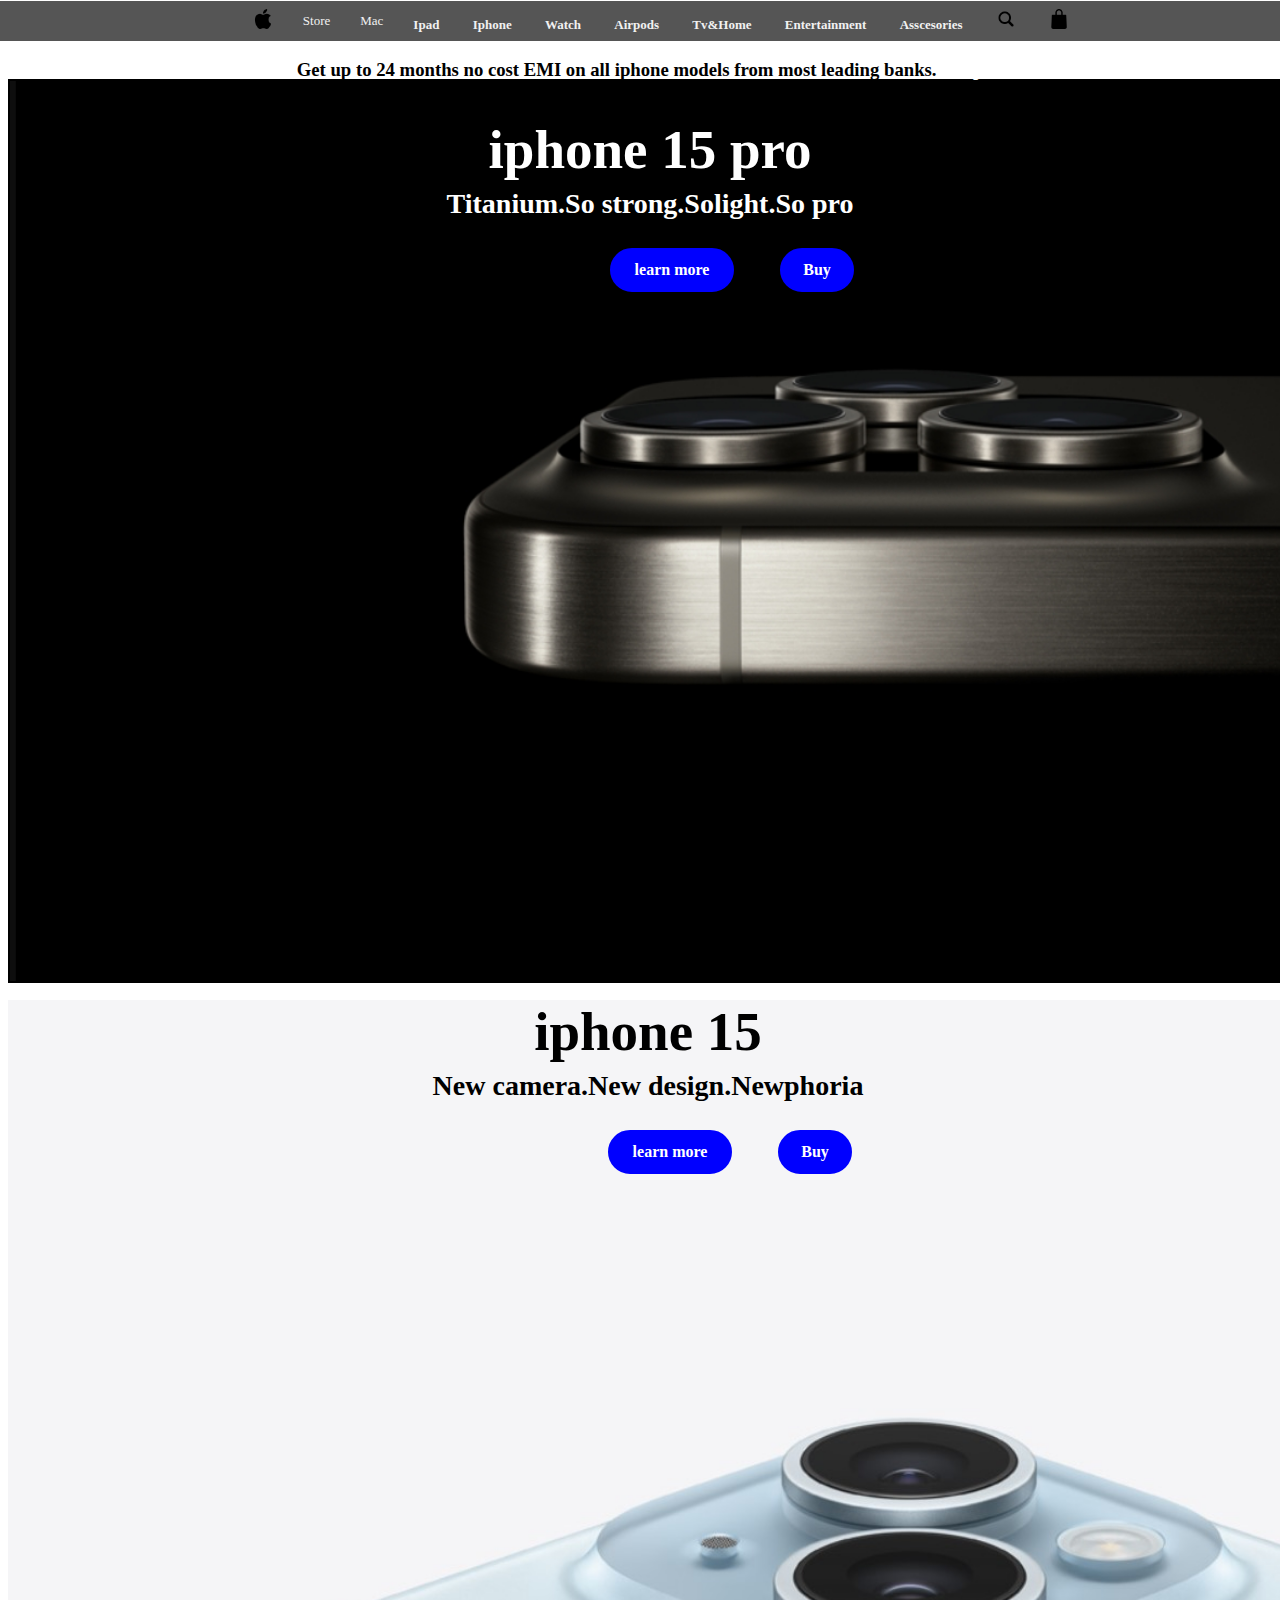
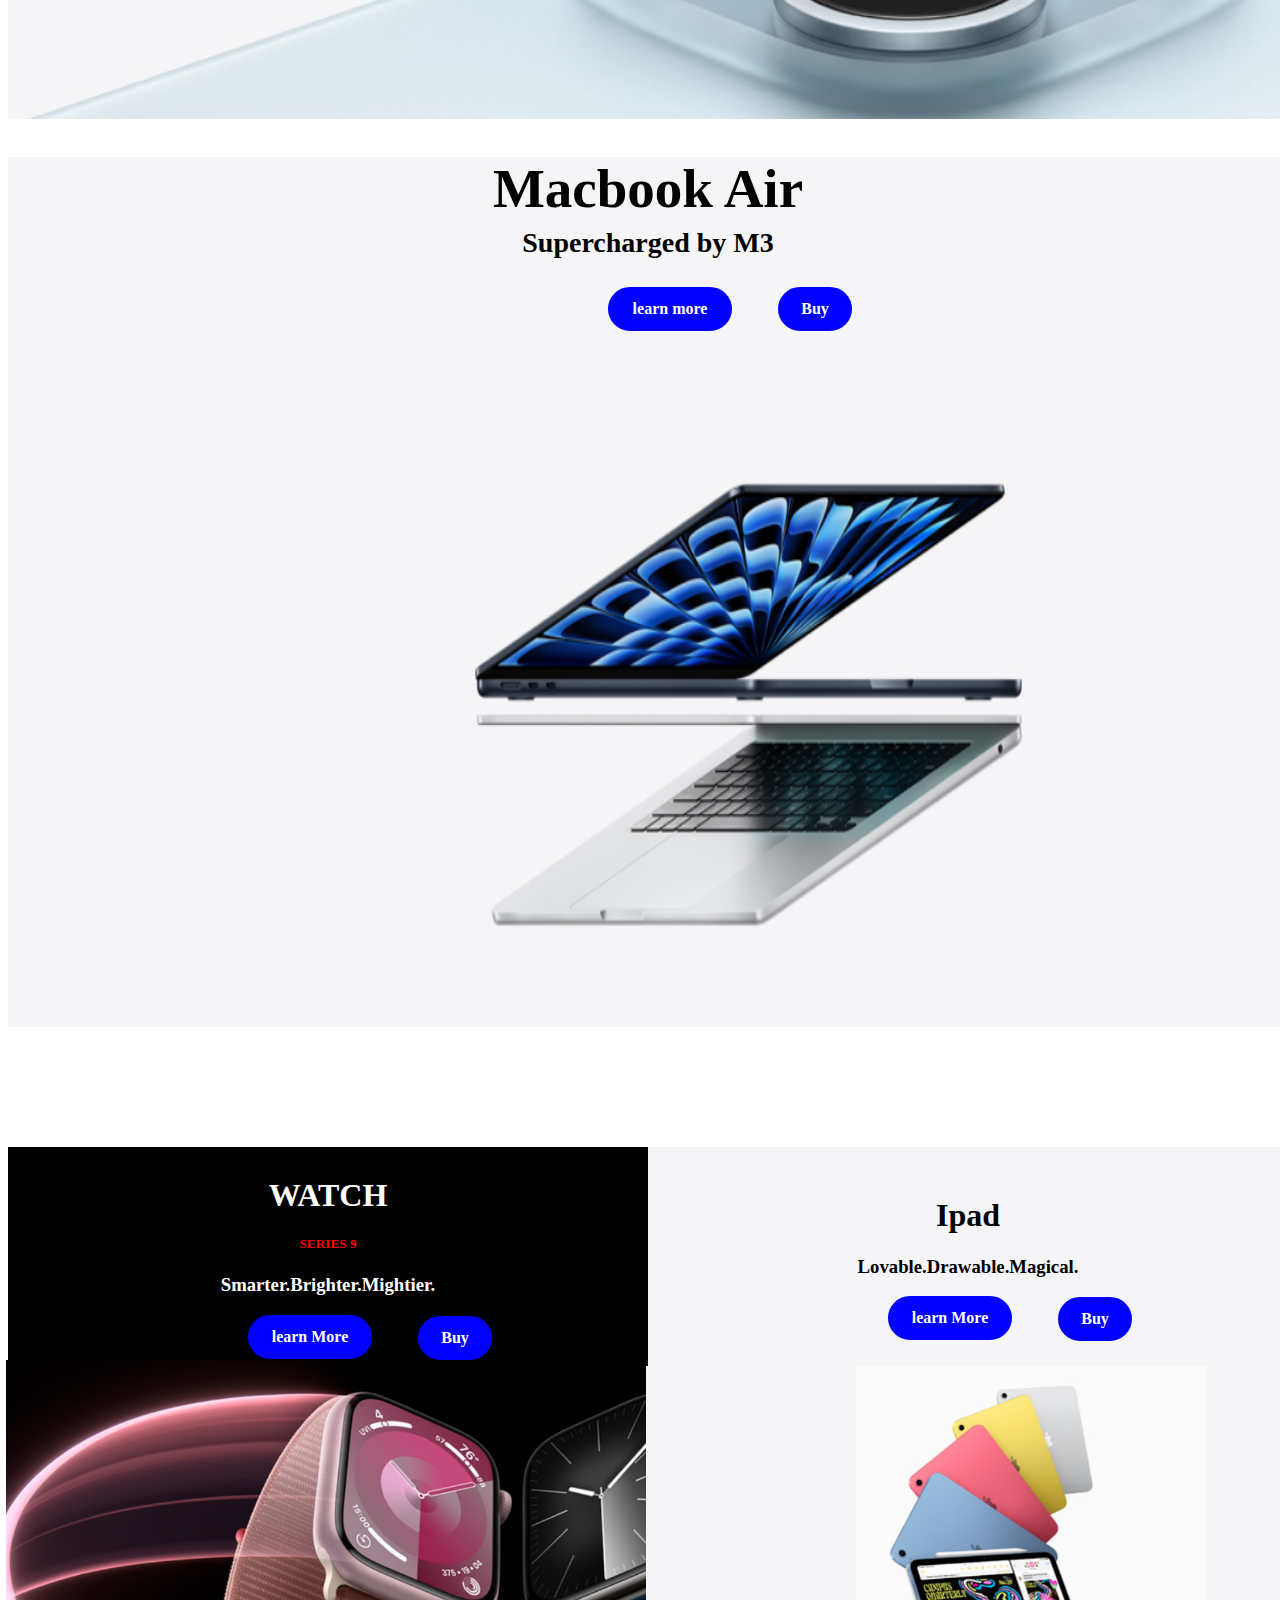
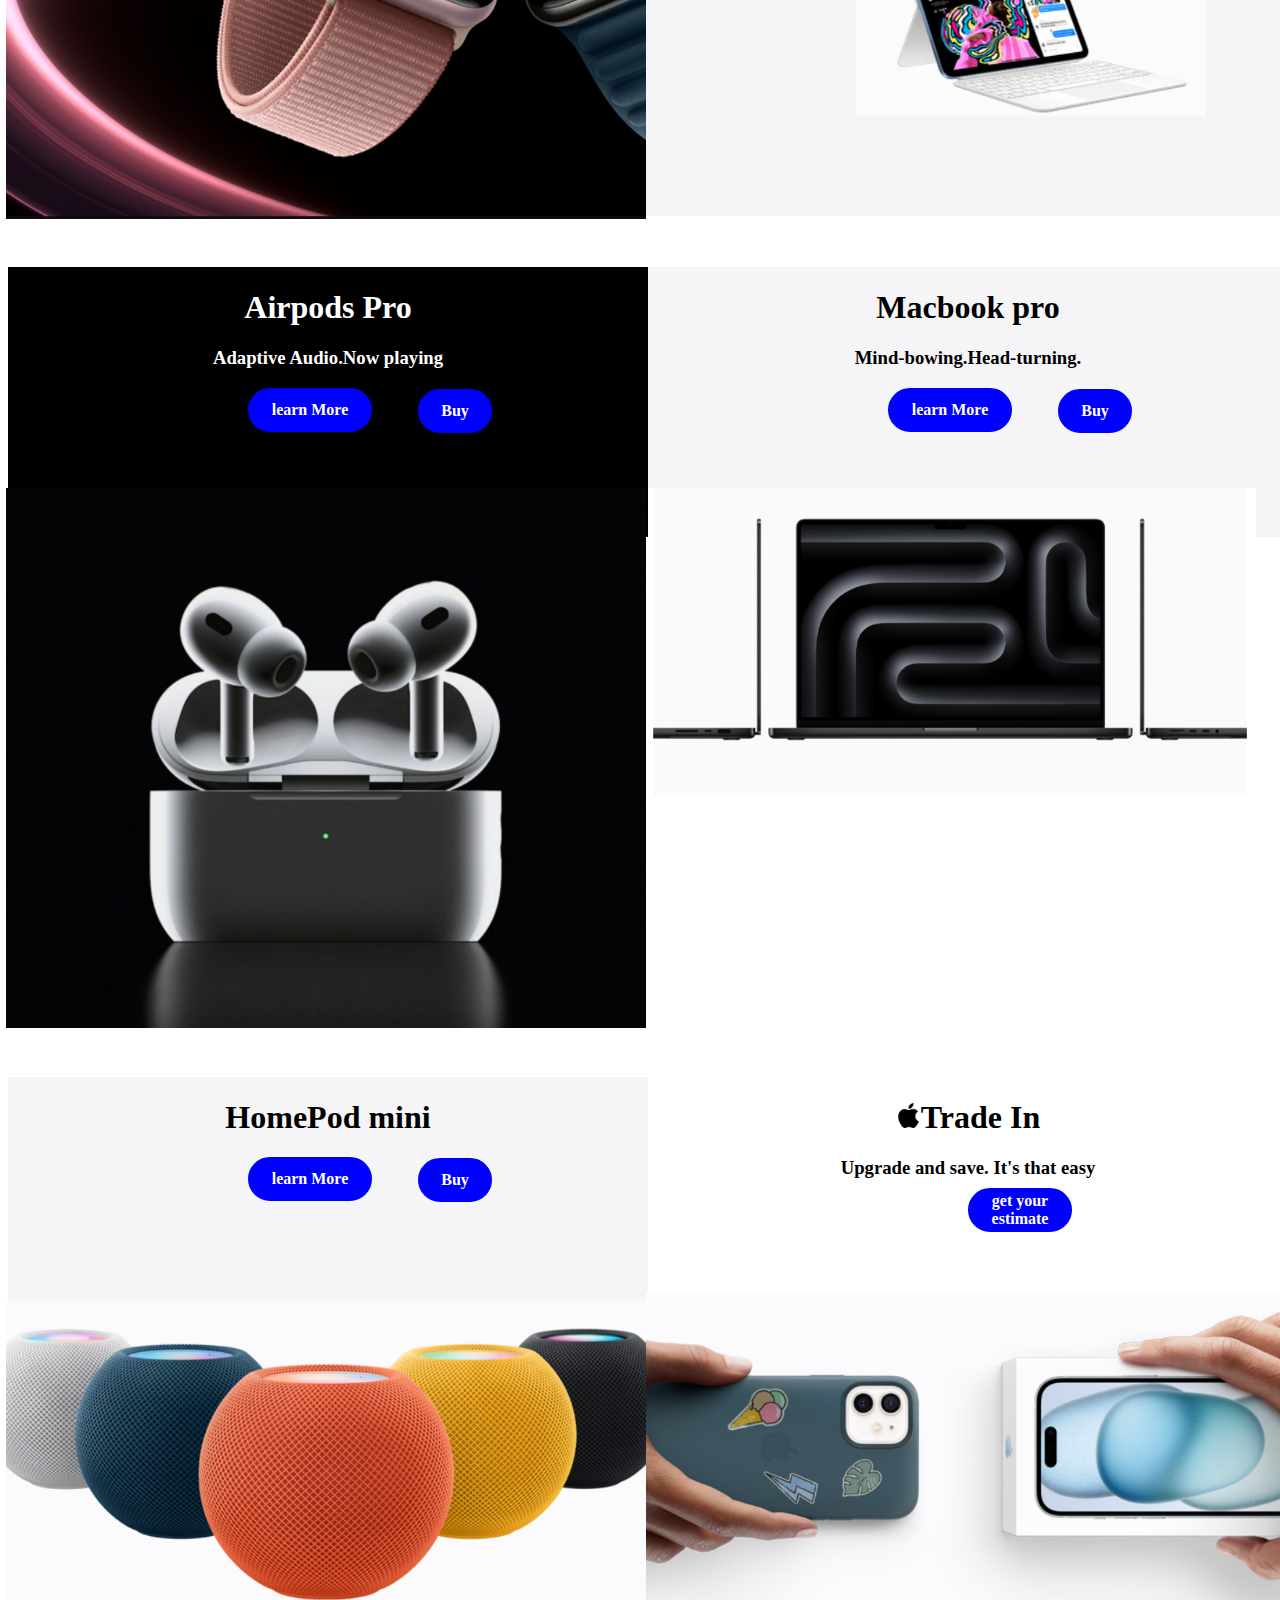
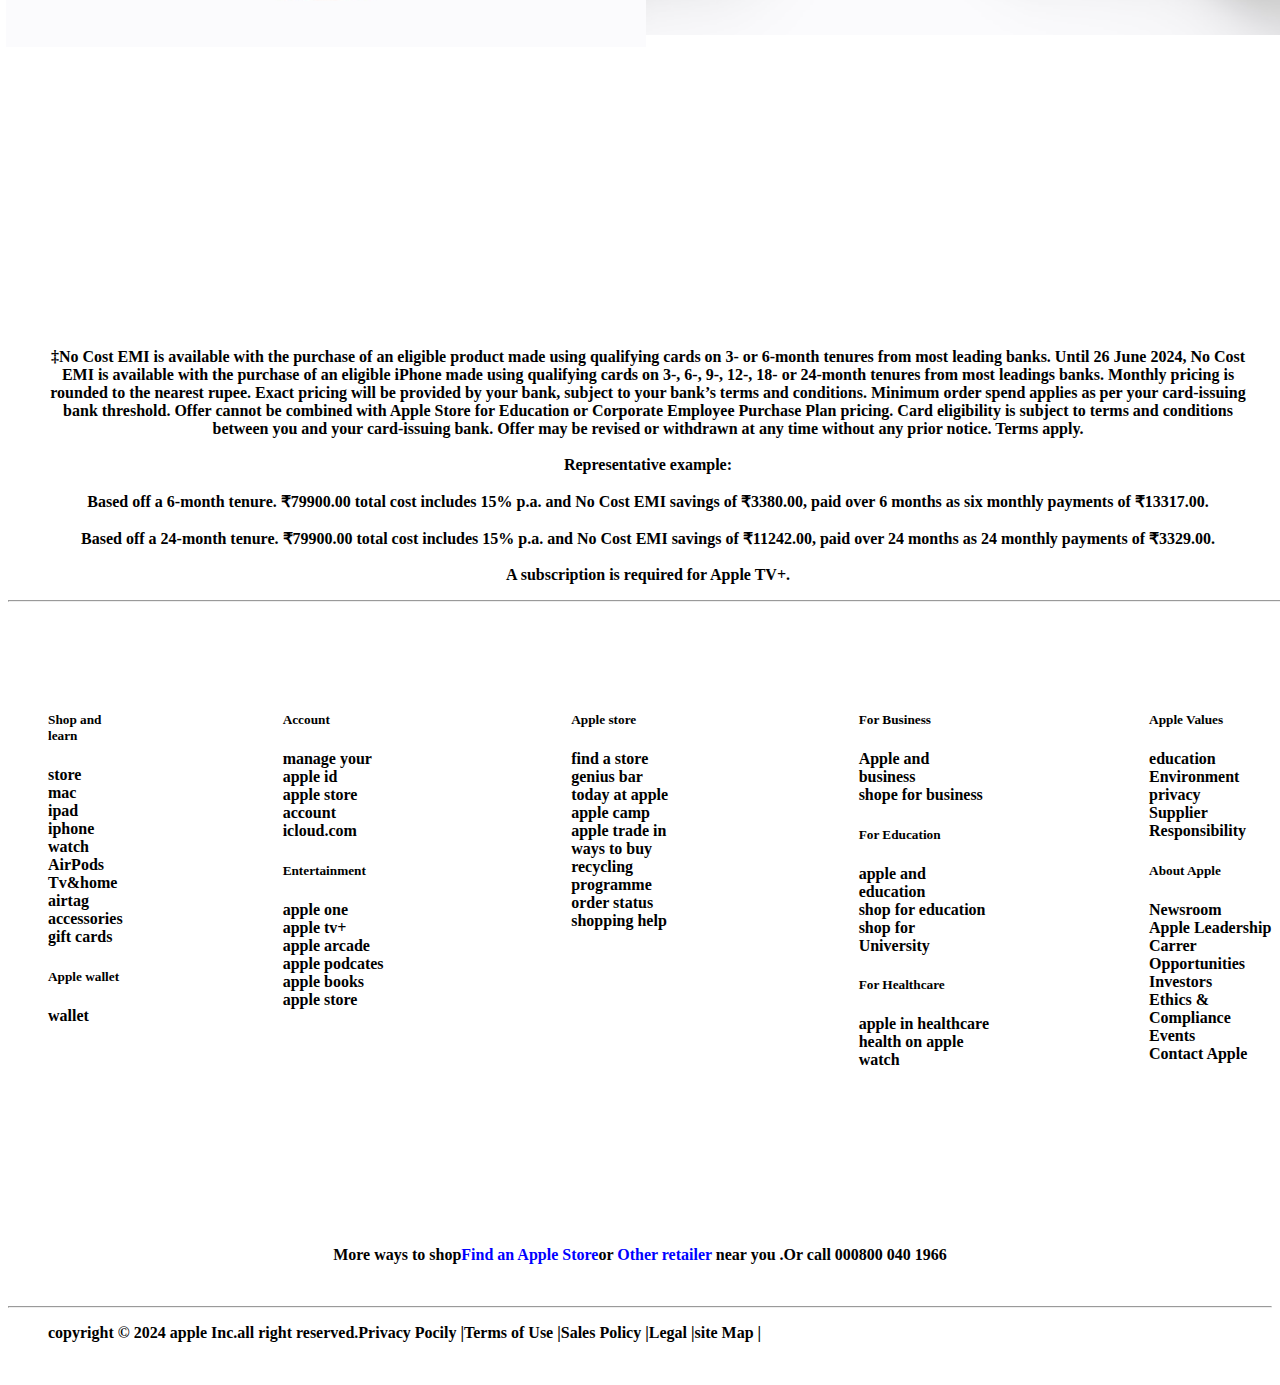
<file: index.html>
<!DOCTYPE html>
<html lang="en">
<head>
    <meta charset="UTF-8">
    <meta name="viewport" content="width=device-width, initial-scale=1.0">
    <title>Hover to Show Content</title>
      <link rel="stylesheet" href="./stylesheetapple.css">
</head>
<body>
 <div class="header">
<div class="hover-text"> <ul class="head"><li> <img src="./apple-logo.png"  height="20">
       </li>
  </div>
 <div class="hover-text"> 
    <ul class="head">
	<li> Store
	<div class="hidden-content" >
        <div class="outershop" >
		<div class="fstshop" ><ul class="head"><li> shop<li>
		<a href="https://www.apple.com/in/store"><br><br><h2>Shop The latest</h2></a>
		<a href="https://www.apple.com/in/store"><h2>Ipad</h2></a>
		<a href="https://www.apple.com/in/store"><h2>Iphone</h2></a>
        <a href="https://www.apple.com/in/store"><h2>Apple</h2></a>
		<a href="https://www.apple.com/in/store"><h2>Shop The latest</h2></a>
		</div> <div class="secondshop"><ul class="head"><li>Quicklinks<li>
		<a href="https://www.apple.com/in/store"><br><br>Find a store</a><br>
		<a href="https://www.apple.com/in/store">Shop The latest</a><br>
		<a href="https://www.apple.com/in/store">Ipad</a><br>
		<a href="https://www.apple.com/in/store">Iphone</a><br>
		<a href="https://www.apple.com/in/store">Apple</a><br>
		<a href="https://www.apple.com/in/store">Shop The latest</a><br>
		</ul></div>

		 <div class="thirddshop"><ul class="head"><li>shop special stores<li>
		<a href="https://www.apple.com/in/store"><br><br>Education</a><br>
		<a href="https://www.apple.com/in/store">Business</a><br>
		</ul>
		</div>
		</div>
		
    </div></li>
	</div>
	<div class="hover-text"> <ul class="head"><li> Mac
	<div class="hidden-content" >
        <div class="outershop" >
		   <div class="fstshop" ><ul class="head"><li>Explore Mac<li>
		<a href="https://www.apple.com/in/store"><br><br><h2>Explore All mac</h2></a>
		<a href="https://www.apple.com/in/store"><h2>MacBookAir</h2></a>
		<a href="https://www.apple.com/in/store"><h2>MacBook Pro</h2></a>
        <a href="https://www.apple.com/in/store"><h2>Imac</h2></a>
		<a href="https://www.apple.com/in/store"><h2>Mac mini</h2></a>
		<a href="https://www.apple.com/in/store"><h2>Mac Studio</h2></a>
        <a href="https://www.apple.com/in/store"><h2>Mac pro</h2></a>
		<a href="https://www.apple.com/in/store"><h2>Mac Display</h2></a><br>
		 <a href="https://www.apple.com/in/store">Compare mac</a><br>
		<a href="https://www.apple.com/in/store">Mac does that</a>



		</div> <div class="secondshop"><ul class="head"><li>Shop Mac<li>
		<a href="https://www.apple.com/in/store"><br><br>Shop Mac</a><br>
		<a href="https://www.apple.com/in/store">Mac Accessories </a><br>
		<a href="https://www.apple.com/in/store">Ways to Buy</a><br>
		
		</ul></div>

		 <div class="thirddshop"><ul class="head"><li>More from Mac<li>
		<a href="https://www.apple.com/in/store"><br><br><b>Mac Support<b></a><br>
		<a href="https://www.apple.com/in/store">AppleCare+for <b>Mac<b></a><br>
		<a href="https://www.apple.com/in/store">MacOS Sonoma </a><br>
		<a href="https://www.apple.com/in/store">Apps by Apple</a><br>
		<a href="https://www.apple.com/in/store">Community</a><br>
		<a href="https://www.apple.com/in/store">iCloud+</a><br>
		<a href="https://www.apple.com/in/store">Mac for Business</a><br>
		<a href="https://www.apple.com/in/store">Education</a><br>
		</ul>
		</div>
		</div>
    </div></li>
	</div>
    <div class="hover-text"> <ul class="head"><li> Ipad<div class="hidden-content">
		 <div class="outershop" >
		<div class="fstshop" ><ul class="head"><li> shop<li>
		<a href="https://www.apple.com/in/store"><br><br><h2>Shop The latest</h2></a>
		<a href="https://www.apple.com/in/store"><h2>Ipad</h2></a>
		<a href="https://www.apple.com/in/store"><h2>Iphone</h2></a>
        <a href="https://www.apple.com/in/store"><h2>Apple</h2></a>
		<a href="https://www.apple.com/in/store"><h2>Shop The latest</h2></a>
		</div> <div class="secondshop"><ul class="head"><li>Quicklinks<li>
		<a href="https://www.apple.com/in/store"><br><br>Find a store</a><br>
		<a href="https://www.apple.com/in/store">Shop The latest</a><br>
		<a href="https://www.apple.com/in/store">Ipad</a><br>
		<a href="https://www.apple.com/in/store">Iphone</a><br>
		<a href="https://www.apple.com/in/store">Apple</a><br>
		<a href="https://www.apple.com/in/store">Shop The latest</a><br>
		</ul></div>

		 <div class="thirddshop"><ul class="head"> <li>shop special stores<li>
		<a href="https://www.apple.com/in/store"><br><br>Education</a><br>
		<a href="https://www.apple.com/in/store">Business</a><br>
		</ul>
		</div>
		</div>
    </div></li>
	</div>
	<div class="hover-text"> <ul class="head"><li> Iphone<div class="hidden-content">
          <div class="outershop" >
		<div class="fstshop" ><ul class="head"><li> shop<li>
		<a href="https://www.apple.com/in/store"><br><br><h2>Shop The latest</h2></a>
		<a href="https://www.apple.com/in/store"><h2>Ipad</h2></a>
		<a href="https://www.apple.com/in/store"><h2>Iphone</h2></a>
        <a href="https://www.apple.com/in/store"><h2>Apple</h2></a>
		<a href="https://www.apple.com/in/store"><h2>Shop The latest</h2></a>
		</div> <div class="secondshop"><ul class="head"><li>Quicklinks<li>
		<a href="https://www.apple.com/in/store"><br><br>Find a store</a><br>
		<a href="https://www.apple.com/in/store">Shop The latest</a><br>
		<a href="https://www.apple.com/in/store">Ipad</a><br>
		<a href="https://www.apple.com/in/store">Iphone</a><br>
		<a href="https://www.apple.com/in/store">Apple</a><br>
		<a href="https://www.apple.com/in/store">Shop The latest</a><br>
		</ul></div>

		 <div class="thirddshop"><ul class="head"><li>shop special stores<li>
		<a href="https://www.apple.com/in/store"><br><br>Education</a><br>
		<a href="https://www.apple.com/in/store">Business</a><br>
		</ul>
		</div>
		</div>
    </div></li>
	</div>
	<div class="hover-text"> <ul class="head"><li>Watch<div class="hidden-content">
          <div class="outershop" >
		<div class="fstshop" ><ul class="head"><li> shop<li>
		<a href="https://www.apple.com/in/store"><br><br><h2>Shop The latest</h2></a>
		<a href="https://www.apple.com/in/store"><h2>Ipad</h2></a>
		<a href="https://www.apple.com/in/store"><h2>Iphone</h2></a>
        <a href="https://www.apple.com/in/store"><h2>Apple</h2></a>
		<a href="https://www.apple.com/in/store"><h2>Shop The latest</h2></a>
		</div> <div class="secondshop"><ul class="head"><li>Quicklinks<li>
		<a href="https://www.apple.com/in/store"><br><br>Find a store</a><br>
		<a href="https://www.apple.com/in/store">Shop The latest</a><br>
		<a href="https://www.apple.com/in/store">Ipad</a><br>
		<a href="https://www.apple.com/in/store">Iphone</a><br>
		<a href="https://www.apple.com/in/store">Apple</a><br>
		<a href="https://www.apple.com/in/store">Shop The latest</a><br>
		</ul></div>

		 <div class="thirddshop"><ul class="head"><li>shop special stores<li>
		<a href="https://www.apple.com/in/store"><br><br>Education</a><br>
		<a href="https://www.apple.com/in/store">Business</a><br>
		</ul>
		</div>
		</div>
    </div></li>
	</div>
	<div class="hover-text"> <ul class="head"><li>Airpods<div class="hidden-content">
         <div class="outershop" >
		<div class="fstshop" ><ul class="head"><li> shop<li>
		<a href="https://www.apple.com/in/store"><br><br><h2>Shop The latest</h2></a>
		<a href="https://www.apple.com/in/store"><h2>Ipad</h2></a>
		<a href="https://www.apple.com/in/store"><h2>Iphone</h2></a>
        <a href="https://www.apple.com/in/store"><h2>Apple</h2></a>
		<a href="https://www.apple.com/in/store"><h2>Shop The latest</h2></a>
		</div> <div class="secondshop"><ul class="head"><li>Quicklinks<li>
		<a href="https://www.apple.com/in/store"><br><br>Find a store</a><br>
		<a href="https://www.apple.com/in/store">Shop The latest</a><br>
		<a href="https://www.apple.com/in/store">Ipad</a><br>
		<a href="https://www.apple.com/in/store">Iphone</a><br>
		<a href="https://www.apple.com/in/store">Apple</a><br>
		<a href="https://www.apple.com/in/store">Shop The latest</a><br>
		</ul></div>

		 <div class="thirddshop"><ul class="head"><li>shop special stores<li>
		<a href="https://www.apple.com/in/store"><br><br>Education</a><br>
		<a href="https://www.apple.com/in/store">Business</a><br>
		</ul>
		</div>
		</div>
    </div></li>
	</div>
	<div class="hover-text"> <ul class="head"><li>Tv&Home<div class="hidden-content">
         <div class="outershop" >
		<div class="fstshop" ><ul class="head"><li> shop<li>
		<a href="https://www.apple.com/in/store"><br><br><h2>Shop The latest</h2></a>
		<a href="https://www.apple.com/in/store"><h2>Ipad</h2></a>
		<a href="https://www.apple.com/in/store"><h2>Iphone</h2></a>
        <a href="https://www.apple.com/in/store"><h2>Apple</h2></a>
		<a href="https://www.apple.com/in/store"><h2>Shop The latest</h2></a>
		</div> <div class="secondshop"><ul class="head"><li>Quicklinks<li>
		<a href="https://www.apple.com/in/store"><br><br>Find a store</a><br>
		<a href="https://www.apple.com/in/store">Shop The latest</a><br>
		<a href="https://www.apple.com/in/store">Ipad</a><br>
		<a href="https://www.apple.com/in/store">Iphone</a><br>
		<a href="https://www.apple.com/in/store">Apple</a><br>
		<a href="https://www.apple.com/in/store">Shop The latest</a><br>
		</ul></div>

		 <div class="thirddshop"><ul class="head"><li>shop special stores<li>
		<a href="https://www.apple.com/in/store"><br><br>Education</a><br>
		<a href="https://www.apple.com/in/store">Business</a><br>
		</ul>
		</div>
		</div>
    </div></li>
	</div>
	<div class="hover-text"> <ul class="head"><li> Entertainment<div class="hidden-content">
          <div class="outershop" >
		<div class="fstshop" ><ul class="head"><li> shop<li>
		<a href="https://www.apple.com/in/store"><br><br><h2>Shop The latest</h2></a>
		<a href="https://www.apple.com/in/store"><h2>Ipad</h2></a>
		<a href="https://www.apple.com/in/store"><h2>Iphone</h2></a>
        <a href="https://www.apple.com/in/store"><h2>Apple</h2></a>
		<a href="https://www.apple.com/in/store"><h2>Shop The latest</h2></a>
		</div> <div class="secondshop"><ul class="head"><li>Quicklinks<li>
		<a href="https://www.apple.com/in/store"><br><br>Find a store</a><br>
		<a href="https://www.apple.com/in/store">Shop The latest</a><br>
		<a href="https://www.apple.com/in/store">Ipad</a><br>
		<a href="https://www.apple.com/in/store">Iphone</a><br>
		<a href="https://www.apple.com/in/store">Apple</a><br>
		<a href="https://www.apple.com/in/store">Shop The latest</a><br>
		</ul></div>

		 <div class="thirddshop"><ul class="head"><li>shop special stores<li>
		<a href="https://www.apple.com/in/store"><br><br>Education</a><br>
		<a href="https://www.apple.com/in/store">Business</a><br>
		</ul>
		</div>
		</div>
    </div></li>
	</div>
	<div class="hover-text"> <ul class="head"><li>Asscesories<div class="hidden-content" id="a">
         <div class="outershop"  >
		<div class="fstshop" ><ul class="head"><li> shop<li>
		<a href="https://www.apple.com/in/store"><br><br><h2>Shop The latest</h2></a>
		<a href="https://www.apple.com/in/store"><h2>Ipad</h2></a>
		<a href="https://www.apple.com/in/store"><h2>Iphone</h2></a>
        <a href="https://www.apple.com/in/store"><h2>Apple</h2></a>
		<a href="https://www.apple.com/in/store"><h2>Shop The latest</h2></a>
		</div> <div class="secondshop"><ul class="head"><li>Quicklinks<li>
		<a href="https://www.apple.com/in/store"><br><br>Find a store</a><br>
		<a href="https://www.apple.com/in/store">Shop The latest</a><br>
		<a href="https://www.apple.com/in/store">Ipad</a><br>
		<a href="https://www.apple.com/in/store">Iphone</a><br>
		<a href="https://www.apple.com/in/store">Apple</a><br>
		<a href="https://www.apple.com/in/store">Shop The latest</a><br>
		</ul></div>

		 <div class="thirddshop"><ul class="head"><li>shop special stores<li>
		<a href="https://www.apple.com/in/store"><br><br>Education</a><br>
		<a href="https://www.apple.com/in/store">Business</a><br>
		</ul>
		</div>
		</div>
    </div></li>
	</div>

	<div class="hover-text"> <ul class="head"> <li><img src="./search.png" width="20px"></li>
	<div class="hidden-content" id="a"> <input type="search" >
         <div class="outershop"  >
		<div class="fstshop" >
        
   </li>
  </ul>
	</div>

	  <div class="hover-text"><ul class="head"><li><a href="https://www.apple.com/in/store"><img src="./bag.png" height="20"></a></li></div></div>




		<!-- BODY-SECTION -->

		<h3>Get up to 24 months no cost EMI on all iphone models from most leading banks.<a href="#">*shop</a></h3>
		<div class="sk">
			<h1 class="md">iphone 15 pro</h1>
			<h3 class="md1">Titanium.So strong.Solight.So pro</h3>
			 <div class="text1"><a href="https://www.apple.com/in/iphone-15-pro/">learn more</a></div>
			 <div class="text2"><a href="https://www.apple.com/in/shop/buy-iphone/iphone-15-pro">Buy</a></div>
		  
		</div>
		<div class="sk2">
	
			<h1 class="md" style="color: black;">iphone 15</h1>
			<h3 class="md1" style="color: #000;">New camera.New design.Newphoria</h3>
			 <div class="text1"><a href="https://www.apple.com/in/iphone-15/">learn more</a></div>
			 <div class="text2"><a href="https://www.apple.com/in/shop/buy-iphone/iphone-15">Buy</a></div>
		</div>
		<div class="mv"></div>
	
		<div class="sk3">
			<h1 class="md" style="color: black;">Macbook Air</h1>
			<h3 class="md1" style="color: black;">Supercharged by M3</h3>
			 <div class="text1"><a href="https://www.apple.com/in/macbook-air/">learn more</a></div>
			 <div class="text2"><a href="https://www.apple.com/in/shop/buy-mac/macbook-air">Buy</a></div>
		</div>
		<div class="mv1"><img src="./mac bk.png" height="600px" width="1480px"></div>
		
	<div class="sk4">
		<div class="sk5">
			<h1 class="md2" style="color: #ffffff;">WATCH</h1>
			 <h5 style="text-align: center; color: red;">SERIES 9</h5>
			<h3 class="md3" style="color: #ffffff;">Smarter.Brighter.Mightier.</h3> 
			<div class="text3"><a href="https://www.apple.com/in/apple-watch-series-9/">learn More</a></div>
			<div class="text4"><a href="https://www.apple.com/in/shop/buy-watch/apple-watch">Buy</a></div> 
			<div class="cd1"></div> 
		</div>
		<div class="sk6">
			<h1 class="md4" >Ipad</h1>
			<h3 class="md5">Lovable.Drawable.Magical.</h3>
			<div class="text3"><a href="https://www.apple.com/in/ipad-10.9/">learn More</a></div>
			<div class="text4"><a href="https://www.apple.com/in/shop/buy-ipad/ipad">Buy</a></div> 
			<div class="cd2"><img src="./ipad.png" width="350px" height="350px"></div>
			
		</div>
		</div>
	
		<div class="sk7">
			<div class="sk8">
				<h1 class="md6">Airpods Pro</h1>
				<h3 class="md7">Adaptive Audio.Now playing</h3> 
				<div class="text3"><a href="https://www.apple.com/in/airpods-pro/">learn More</a></div>
				<div class="text4"><a href="https://www.apple.com/in/shop/product/MTJV3HN/A/airpods-pro">Buy</a></div> 
				<div class="cd3"></div> 
			</div>
			<div class="sk9">
				<h1 class="md8">Macbook pro</h1>
				<h3 class="md9">Mind-bowing.Head-turning.</h3>
				<div class="text3"><a href="https://www.apple.com/in/macbook-pro/">learn More</a></div>
				<div class="text4"><a href="https://www.apple.com/in/shop/buy-mac/macbook-pro">Buy</a></div> 
				<div class="cd4"></div>
				
			</div>
			</div>
	
	
			<div class="sk10">
				<div class="sk11">
					<h1 class="md10">HomePod mini</h1>
					<div class="text3"><a href="https://www.apple.com/in/homepod-mini/">learn More</a></div>
					<div class="text4"><a href="https://www.apple.com/in/shop/buy-homepod/homepod-mini">Buy</a></div> 
					<div class="cd5"></div> 
				</div>
				<div class="sk12">
					<h1 class="md12"><img src="./apple-logo.png" width="25px">Trade In</h1>
					<h3 class="md13">Upgrade and save. It's that easy</h3>
					<div class="rr"><a href="https://www.apple.com/in/shop/trade-in">get your estimate</a></div>
					
					<div class="cd6"></div>
					
				</div>
				</div>

<!-- bottom-section -->

<div class="bottom-content">
	<p>            ‡No Cost EMI is available with the purchase of an eligible product made using qualifying cards on 3- or 6-month tenures from most leading banks. Until 26 June 2024, No Cost<br>
		 EMI is available with the purchase of an eligible iPhone made using qualifying cards on 3-, 6-, 9-, 12-, 18- or 24-month tenures from most leadings banks. Monthly pricing is<br>
		 rounded to the nearest rupee. Exact pricing will be provided by your bank, subject to your bank’s terms and conditions. Minimum order spend applies as per your card-issuing<br>
		 bank threshold. Offer cannot be combined with Apple Store for Education or Corporate Employee Purchase Plan pricing. Card eligibility is subject to terms and conditions <br>
		 between you and your card-issuing bank. Offer may be revised or withdrawn at any time without any prior notice. Terms apply.<br><br>

		Representative example:<br><br>

		Based off a 6-month tenure. ₹79900.00 total cost includes 15% p.a. and No Cost EMI savings of ₹3380.00, paid over 6 months as six monthly payments of ₹13317.00.<br><br>

		Based off a 24-month tenure. ₹79900.00 total cost includes 15% p.a. and No Cost EMI savings of ₹11242.00, paid over 24 months as 24 monthly payments of ₹3329.00.<br><br>

		A subscription is required for Apple TV+.</p><hr>
		</div>

		<div class="kv" >
       <div class="kvin" >
			<ul class="pv1" >
		   <li><h5>Shop and learn</h5></li>
		   <li><a href="https://www.apple.com/in/store">store</a></li>
		   <li><a href="https://www.apple.com/in/mac/">mac</a></li>
		   <li><a href="https://www.apple.com/in/ipad/">ipad</a></li>
		   <li><a href="https://www.apple.com/in/iphone/">iphone</a></li>
		   <li><a href="https://www.apple.com/in/watch/">watch</a></li>
		   <li><a href="https://www.apple.com/in/airpods/">AirPods</a></li>
		   <li><a href="https://www.apple.com/in/tv-home/">Tv&home</a></li>
		   <li><a href="https://www.apple.com/in/airtag/">airtag</a></li>
		   <li><a href="https://www.apple.com/in/shop/accessories/all">accessories</a></li>
		   <li><a href="https://www.apple.com/in/shop/gift-cards">gift cards</a></li>
		   <li><h5>Apple wallet</h5></li>
		   <li><a href="https://www.apple.com/in/wallet/">wallet</a></li>
			</ul>
			</div>
   
	  <div class="kvin" ><ul class="pv2">
				<li><h5>Account </h5></li>
				<li><a href="https://appleid.apple.com/">manage your apple id</a></li>
				<li><a href="https://www.apple.com/in/">apple store account</a></li>
				<li><a href="https://www.icloud.com/">icloud.com</a></li>
				<li><h5>Entertainment</h5></li>
				<li><a href="https://www.apple.com/in/apple-one/">apple one</a></li>
				<li><a href="https://www.apple.com/in/apple-tv-plus/">apple tv+</a></li>
				<li><a href="https://www.apple.com/in/apple-music/">apple arcade</a></li>
				<li><a href="https://www.apple.com/in/apple-arcade/">apple podcates</a></li>
				<li><a href="https://www.apple.com/in/apple-books/">apple books</a></li>
				<li><a href="https://www.apple.com/in/app-store/">apple store</a></li>
				
	 </ul></div>



   <div class="kvin" >  <ul class="pv3">
	<li><h5>Apple store</h5></li>
	<li><a href="https://www.apple.com/in/retail/">find a store</a></li>
	<li><a href="https://www.apple.com/in/retail/geniusbar/">genius bar</a></li>
    <li><a href="https://www.apple.com/in/today/">today at apple</a></li>
	<li><a href="https://www.apple.com/in/today/camp/">apple camp</a></li>
	<li><a href="https://www.apple.com/in/shop/trade-in">apple trade in</a></li>
	<li><a href="https://www.apple.com/in/shop/ways-to-buy">ways to buy</a></li>
   <li><a href="https://www.apple.com/in/recycling/nationalservices/">recycling programme</a></li>
	<li><a href="https://secure6.store.apple.com/in/shop/signIn/orders?ssi=1AAABju75boMgWISvK0HZ_-8PYuPhUqj7PiViw0MX3ywQ3Zog4wEp1qAAAAA0aHR0cHM6Ly9zZWN1cmU2LnN0b3JlLmFwcGxlLmNvbS9pbi9zaG9wL29yZGVyL2xpc3R8fAACAZybp6kHvqlYTuJ2AfZxDAmRD7V8RnNv8mxHAjwElOjr">order status</a></li>
	<li><a href="https://www.apple.com/in/shop/help">shopping help</a></li>
	</ul></div>

	  <div class="kvin" > <ul class="pv4">
	<li><h5>For Business</h5></li>
	<li><a href="https://www.apple.com/in/business/">Apple and business</a></li>
	<li><a href="]https://www.apple.com/in/retail/business/">shope for business</a></li>
	<li><h5>For Education</h5></li>
	<li><a href="https://www.apple.com/in/education/">apple and education</a></li>
	<li><a href="https://www.apple.com/in/education/k12/#how-to-buy">shop for education</a></li>
	<li><a href="https://www.apple.com/in/shop/education-pricing">shop for University</a></li>
	<li><h5>For Healthcare</h5></li>
	<li><a href="https://www.apple.com/in/healthcare/">apple in healthcare</a></li>
	<li><a href="https://www.apple.com/in/healthcare/apple-watch/">health on apple watch</a></li>
	 </ul></div>


  <div class="kvin" >	 <ul class="pv5">
 <li><h5>Apple Values</h5></li>
 <li><a href="https://www.apple.com/in/education-initiative/">education</a></li>
 <li><a href="https://www.apple.com/in/environment/">Environment</a></li>
 <li><a href="https://www.apple.com/in/">privacy</a></li>
 <li><a href="https://www.apple.com/in/supplier-responsibility/">Supplier Responsibility</a></li>
 <li><h5>About Apple</h5></li>
<li><a href="https://www.apple.com/in/newsroom/">Newsroom</a></li>
 <li><a href="https://www.apple.com/in/leadership/">Apple Leadership </a></li>
 <li><a href="https://www.apple.com/careers/in/">Carrer Opportunities  </a></li>
 <li><a href="https://investor.apple.com/investor-relations/default.aspx">Investors </a></li>
 <li><a href="https://www.apple.com/compliance/">Ethics & Compliance</a></li>
	<li><a href="https://www.apple.com/in/apple-events/">Events</a></li>
	<li><a href="https://www.apple.com/in/contact/">Contact Apple</a></li>
						
    </ul></div>

		</div>
		<p style="color: black;">More ways to shop<a style="color: blue;" href="#">Find an Apple Store</a>or <a style="color: blue;" href="#">Other retailer</a> near you .Or call 000800 040 1966 </p><br><hr>

		<div>
			<ul class="zx">
				<li>copyright &copy; 2024 apple Inc.all right reserved.</li>
				<li><a href="https://www.apple.com/in/legal/privacy/">Privacy Pocily  |</a></li>
				<li><a href="https://www.apple.com/in/legal/internet-services/terms/site.html">Terms of Use    |</a></li>
				<li><a href="https://www.apple.com/in/legal/sales-support/sales-policies/retail_in.html">Sales Policy    |</a></li>
				<li><a href="https://www.apple.com/in/legal/">Legal   |</a></li>
				<li><a href="https://www.apple.com/in/sitemap/">site Map   |</a></li>
			</ul>
		</div>


</div>



</body>
</html>
</file>
<file: stylesheetapple.css>
/* head-section */


.hover-text {
    position: relative;
    display: inline-block;
    
    
}

.hidden-content {
    display: none;
    position: absolute;
    top: 100%;
    left: 0;
    color: #ffffff;
    background-color: #000;
    border: 1px solid #ccc;
    padding: 10px;
    z-index: 10;
}

.hover-text:hover .hidden-content {
    display: block;
}
 .head {
    list-style-type: none;
    margin: 0;
    padding: 0;
    column-gap: 30px ;
    
} .head li{
    display: inline; /* Display list items side by side */
    margin-right: 30px; /* Add some spacing between list items */
    column-gap: 30px ;
}  
.header{
display: flex;
padding-left:20%;
background-color: #555;
color: #f1f1f1;
margin-top: -8px;
height:40px ;
align-items: center;
/* justify-content: center; */
align-content: center;
width: 81vw;
margin-left: -8px;
font-size: small;

}

 /*  img:hover{

box-shadow: 2px 4px 10px;
    transition: box-shadow 0.4s ease-in-out;
}  */
.outershop{
display:flex;

}.hidden-content {
width: 600px;
}

.hidden-content h2 {
margin: 0;

}



.hidden-content {
width: 600px;
} .hidden-content a {
text-decoration: none;
color:#ffffff;
} 
.outershop{
    display: flex;
}
.fstshop {
margin: 20px 0;
margin-left: 20px;
} 

.secondshop {
margin: 40px 0; 
margin-left: 40px;
}

.thirddshop {
margin: 40px 0; 
margin-left: 40px;
}
.header{
    position: sticky;
    top: 1px;
}


      /* body-section */


      h3{
        text-align: center;
       
    }
    a{
        text-decoration: none;
        color: white;
    }
    .sk{
        width: 100vw;
        height: 100vh;
        border: 2px solid;
        margin-top: -20px;
         background-image: url(./iphone\ gold.jpeg); 
         background-size: cover;
    }
     .md{
        text-align: center;
        font-size: 55px; 
        color: white;
        margin-top: px; 
     }
    .md1{
        text-align: center;
        color: white;
        font-size: 28px;
       margin-top: -30px ;
    }
    .text1{
        border: 2px solid #0000ff;
        width: 120px;
        height: 40px;
        margin-left: 600px;
        border-radius: 30px;
         text-align: center;
         align-content: center;
         color: white;
         background-color: #0000ff;


    }
    .text2{
        border: 2px solid #0000ff;
        width: 70px;
        height: 40px;
        margin-left: 770px;
        margin-top: -44px;
       border-radius: 30px;
        text-align: center;
         align-content: center;
         color: white;
         background-color: #0000ff;

    }
    .sk2{
        width: 100vw;
        height: 30vh;
        /* border: 2px solid; */
        margin-top: -20px;
        background-image: url(./a.png);
        
    }
    .mv{
        /* border: 2px solid black; */
        width: 100vw;
        height: 50vh;
        background-image: url(./iphone\ 15\ blue.jpg); 
        background-size: cover;
    }
    .sk3{
        width: 100vw;
        height: 30vh;
        /* border: 2px solid; */
        color: #000;
        background-image: url(./a.png);
       
         /* background-image: url()
        background-size: cover;   */

    }
    .mv1{
        width: 100vw;
        height: 80vh;
        /* border: 2px solid; */
        /* background-image: url(../assets/pc.png);
        background-size: 150%;    */
    }
    .mv1 img{
        /* margin-left: -300px; */
    }
    .sk4{
        width: 100vw;
        height: 80vh;
        /* border: 2px solid black;  */
         display: flex; 
         background-size: cover;}
        
    .sk5{
        width: 50vw;
        height: 35vh;
         /* border: 2px solid black;  */
        background-color: #000;
        

    }
    .cd1{
        width: 50vw;
        height: 51vh;
        /* border: 2px solid black; */
        background-image: url(./watch.jpeg);
        background-size: cover;
        margin-left: -2px;
       
    }
    .md2{
        margin-top: 50px;
        text-align: center;
        margin-top: 30px;
    }
    .text3{
        border: 2px solid #0000ff;
        width: 120px;
        height: 40px; 
        border-radius: 30px; 
        margin-left: 240px; 
        text-align: center;
         align-content: center;
         background-color: #0000ff;
    }
    .text4{
        border: 2px solid  #0000ff;
        width: 70px;
        height: 40px;
        border-radius: 30px; 
        margin-left: 410px; 
        margin-top: -43px; 
        text-align: center;
         align-content: center;
         background-color: #0000ff;
    }
    .sk6{
        width: 50vw;
        height: 30vh;
        /* border: 2px solid black;  */
        background-image: url(./a.png);
    }
    .md4{
      text-align: center; 
      margin-top: 50px; 
    }
    .cd2{
       width: 50vw ; 
       height: 50vh;
       /* border: 2px solid black; */
       margin-top: 25px;
       margin-left: -2px;
       background-image: url(./a.png);
      
    }
    .cd2 img{
        margin-left: 210px;
    }
    .sk7{
        width: 100vw;
        height: 90vh;
        /* border: 2px solid black;  */
         display: flex; 
    }
    .sk8{
        width: 50vw;
        height: 30vh ;
        /* border: 2px solid black; */
        background-color: #000;
        color: #ffffff;
        
    }
    .md6,.md8,.md10,.md12{
        text-align: center;
    }
    .cd3{
        width: 50vw;
        height: 70vh;
        /* border: 2px solid black; */
        margin-top: 55px;
        background-image: url(./a.png);
    }
    .sk9{
        width: 50vw;
        height: 30vh ;
        /* border: 2px solid black; */
        background-image: url(./a.png);
       

    }
    .cd3{
        width: 50vw;
        height: 60vh;
        /* border: 2px solid black; */
        margin-top: 55px; 
        background-image: url(./buds.jpeg); 
        background-size: cover;
        margin-left: -2px;
        
    }
    .cd4{
        width: 50vw;
        height: 60vh;
        /* border: 2px solid black;  */
        background-image: url(./bk.png); 
        background-size: 95%;
        background-repeat: no-repeat;
        margin-top: 55px;
       
    }
    .sk10{
        width: 100vw;
        height: 95vh;
        /* border: 2px solid black;  */
         display: flex; 
    }
    .sk11{
        width: 50vw;
        height: 30vh ;
        /* border: 2px solid black; */
        background-image: url(./a.png);
    }
    .cd5{
        width: 50vw;
        height: 64vh;
        /* border: 2px solid black; */
        margin-top: 99px; 
        background-image: url(./hp.png);  
        background-size: 100%; 
        background-repeat: no-repeat; 
        margin-left: -2px;
        
    }
    .sk12{
        width: 50vw;
        height: 30vh ;
        /* border: 2px solid black;   */
       
    }
    .cd6{
        width: 50vw;
        height: 64vh;
        /* border: 2px solid black; */
        margin-top: 60px; 
        background-image: url(./hi.png); 
        background-size: 100%; 
        background-repeat: no-repeat; 
        margin-left: -2px;
        margin-top: -auto ;  
       
    }
    .rr{
        border: 2px solid  #0000ff;
        width: 100px;
        height: 40px;
        border-radius: 70px; 
       margin-left: 320px;
        margin-top: -10px; 
        text-align: center;
         align-content: center;
         background-color: #0000ff; 
    }


       
        

        /* BOTTOM-CONTENT */
        
        .bottom-content{
            width: 100vw;
            height: 38vh;
            /* border: 2px solid black; */
            color: black;
           

        }
        p{
            text-align: center;
           

        }
        .kv{
            width: 100vw;
            height: 60vh;
            /* border: 2px solid black; */
            display:flex;
           
            gap: 120px;
           
           
        }
        ul a{
            text-decoration: none;
           color: black;
        }
       
        
        .pv1,.pv2,.pv3,.pv4,.pv5{
            list-style-type: none;
            text-decoration: none;
           
        }
        .zx{
            width: 100vw;
            height: 5vh;
            /* border: 2px solid black; */
            display: flex;
            list-style-type: none;
        }
</file>
